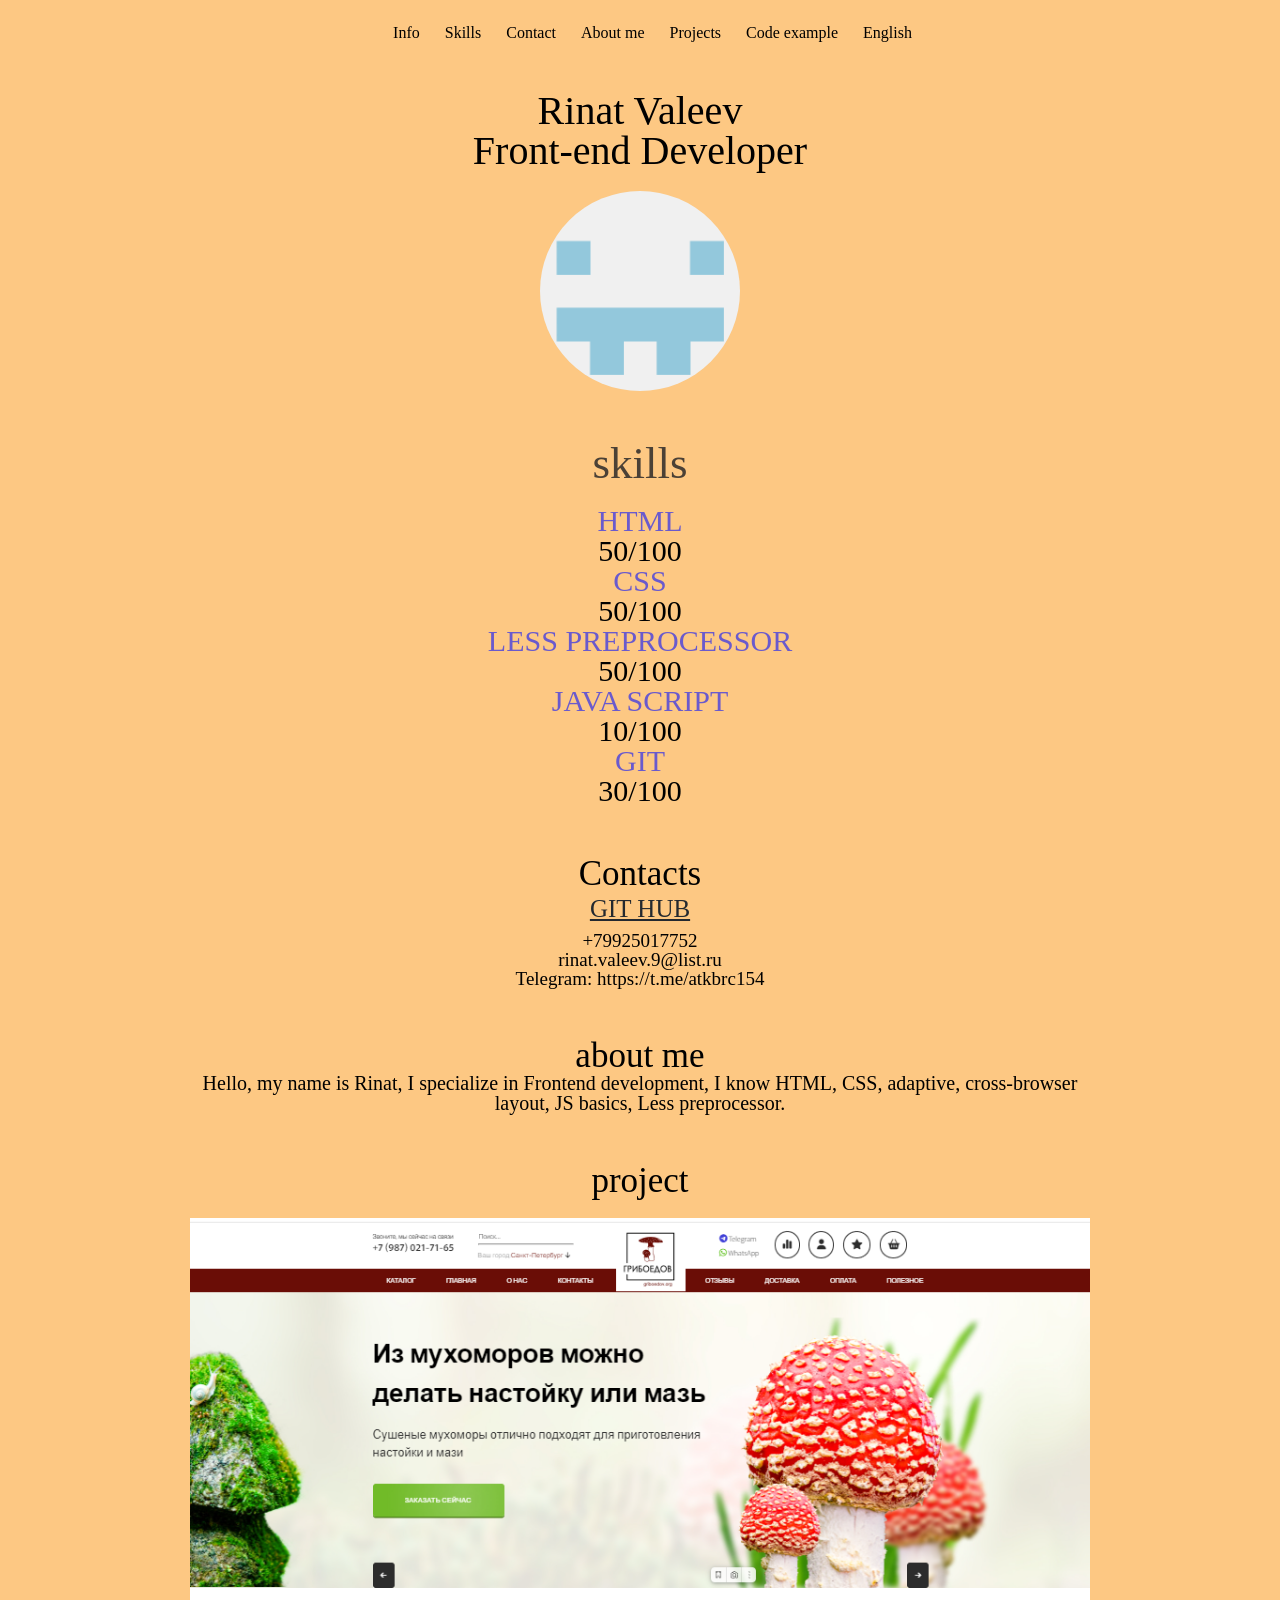
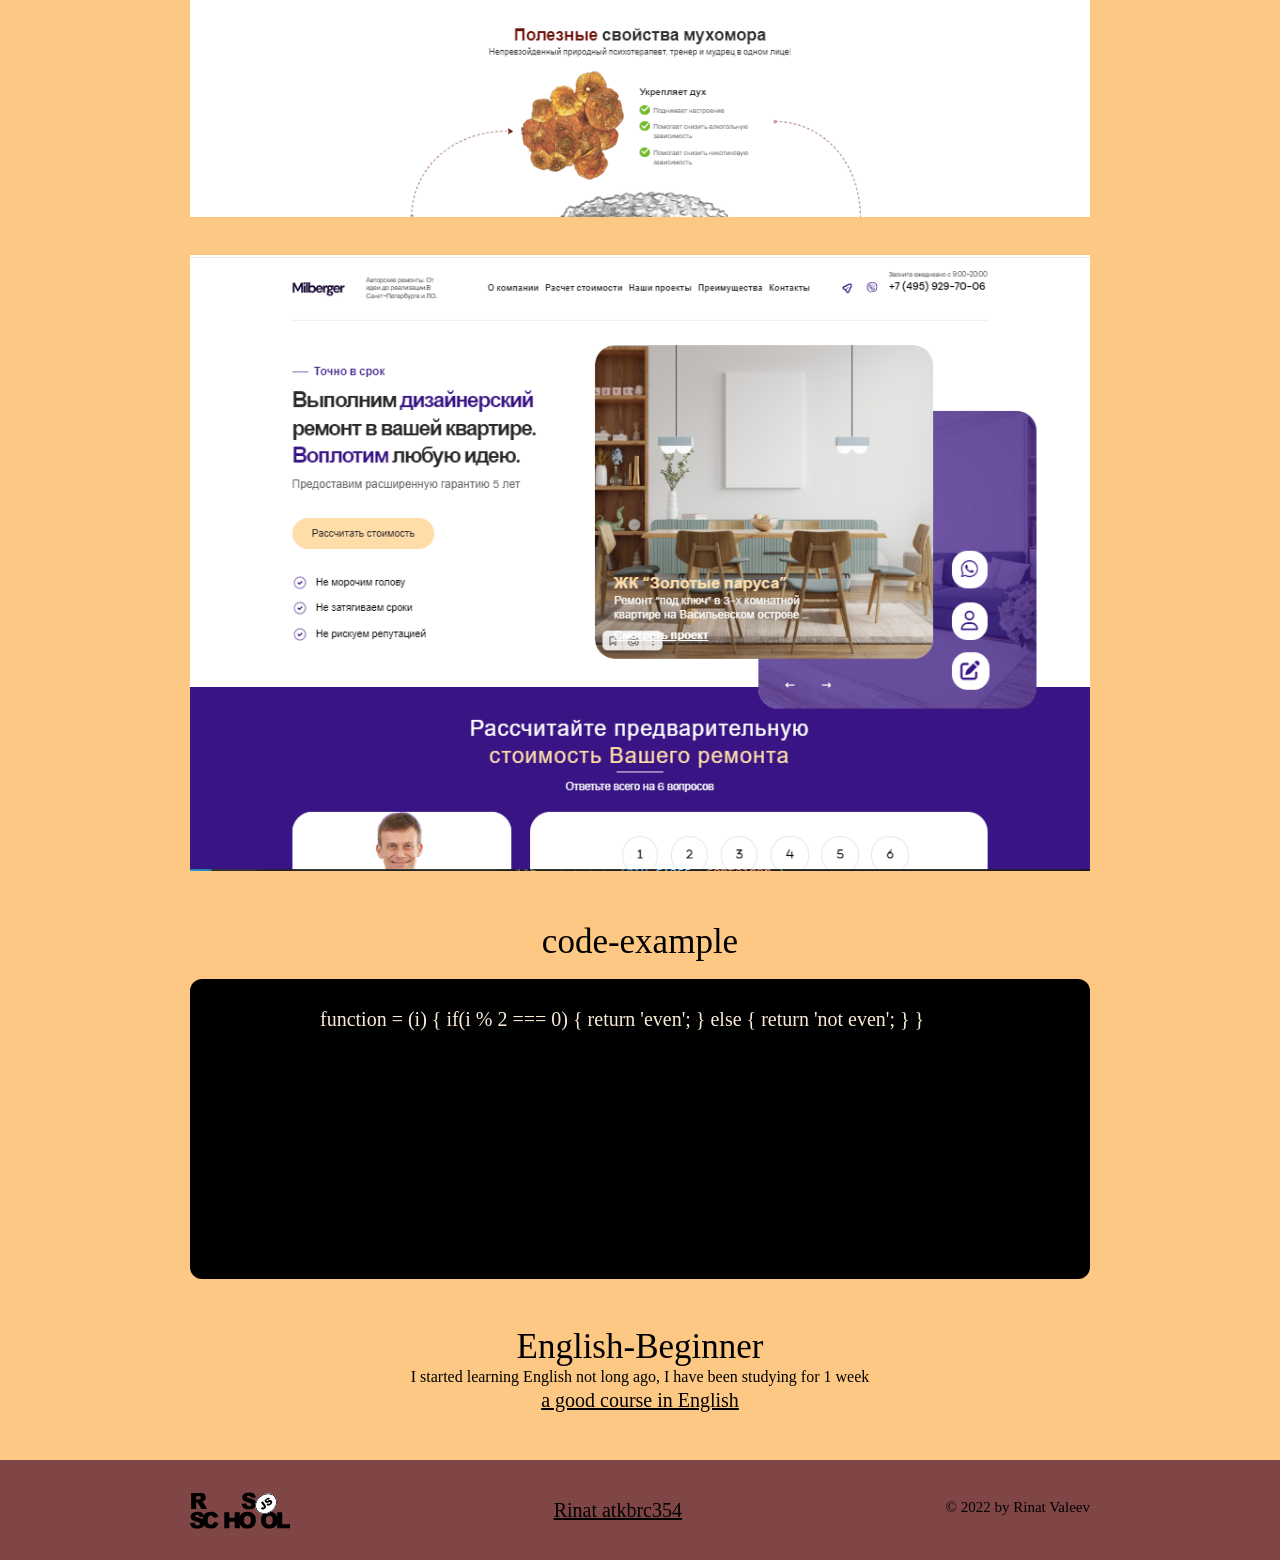
<file: index.html>
<!DOCTYPE html>
<html lang="en">
  <head>
    <meta charset="UTF-8">
    <meta http-equiv="X-UA-Compatible" content="IE=edge">
    <meta name="viewport" content="width=device-width, initial-scale=1.0">
    <title>Rinat Valeev CV</title>
    <link rel="stylesheet" href="./rsschool-cv-html/less/style.css">
  </head>
  <body>
    <header class="header">
      <div class="container">
        <div class="wrapper">
          <nav>
            <ul>
              <li>
                <a href="#info">Info</a>
              </li>
              <li>
                <a href="#skills">Skills</a>
              </li>
              <li>
                <a href="#Contact">Contact</a>
              </li>
              <li>
                <a href="#About-me">About me</a>
              </li>
              <li>
                <a href="#projects">Projects</a>
              </li>
              <li>
                <a href="#code-example">Code example</a>
              </li>
              <li>
                <a href="#English">English</a>
              </li>
            </ul>
          </nav>
        </div>
      </div>
    </header>
    <main>
      <section id="info" class="info">
        <div class="container">
          <div class="wrapper">
            <div class="info_photo">
              <h1 class="name">
                Rinat Valeev <br >
                Front-end Developer
              </h1>
              <img class="Rinat" src="./rsschool-cv-html/img/Rinat.png" alt="Rinat">
            </div>
          </div>
        </div>
      </section>
      <section id="skills" class="skills">
        <div class="container">
          <div class="wrapper">
            <div class="skills_my">
              <h2 class="skills-title">skills</h2>
              <ol class="skills_list">
                <li>HTML<br ><span>50/100</span></li>
                <li>CSS<br ><span>50/100</span></li>
                <li>LESS PREPROCESSOR <br ><span>50/100</span></li>
                <li>JAVA SCRIPT <br ><span>10/100</span></li>
                <li>GIT <br ><span>30/100</span></li>
              </ol>
            </div>
          </div>
        </div>
      </section>
      <section id="Contact" class="Contact">
        <div class="container">
          <div class="wrapper">
            <div class="Contact_content">
              <h2 class="Contact-title">Contacts</h2>
              <a class="git-hub" href="https://github.com/atkbrc354"
                ><h2>GIT HUB</h2></a
              >
              <ul>
                <li>+79925017752</li>
                <li>rinat.valeev.9@list.ru</li>
                <li>Telegram: https://t.me/atkbrc154</li>
              </ul>
            </div>
          </div>
        </div>
      </section>
      <section id="About-me" class="About-me">
        <div class="container">
          <div class="wrapper">
            <div class="About-me_">
              <h2 class="about-me_title">about me</h2>
              <p class="about-me_description">
                Hello, my name is Rinat, I specialize in Frontend development, I
                know HTML, CSS, adaptive, cross-browser layout, JS basics, Less
                preprocessor.
              </p>
            </div>
          </div>
        </div>
      </section>
      <section id="projects" class="projects">
        <div class="container">
          <div class="wrapper">
            <div class="project">
              <h2 class="project-title">project</h2>
              <a href="https://github.com/atkbrc354/griboedov/tree/main/src"
                ><img
                  class="Griboedov"
                  src="./rsschool-cv-html/img/Griboedov.png"
                  alt="Griboedov"
              ></a>
              <a href="https://github.com/atkbrc354/Milberger/tree/main/src"
                ><img class="Miberger" src="./rsschool-cv-html/img/Miberger.png" alt="Miberger"
              ></a>
            </div>
          </div>
        </div>
      </section>
      <section id="code-example" class="code-example">
        <div class="container">
          <div class="wrapper">
            <h2 class="code-example_title">code-example</h2>
            <div class="code-example_block">
              <code class="code-example_text">
                function = (i) { if(i % 2 === 0) { return 'even'; } else {
                return 'not even'; } }
              </code>
            </div>
          </div>
        </div>
      </section>
      <section id="English" class="English">
        <div class="container">
          <div class="wrapper">
            <div class="English-Beginner">
              <h2 class="English-Beginner_title">English-Beginner</h2>
              <p class="English-Beginner_description">
                I started learning English not long ago, I have been studying
                for 1 week
              </p>
              <a
                href="https://englex.ru/english-grammar-for-beginners-part-2/"
                class="English"
                >a good course in English</a
              >
            </div>
          </div>
        </div>
      </section>
    </main>
    <footer class="footer">
      <div class="container">
        <div class="wrapper">
          <div class="footer-block">
            <div class="footer-img">
              <a href="https://rs.school/js/"
                ><img
                  class="img-footer-school"
                  src="./rsschool-cv-html/img/rs_school_js.svg"
                  alt="rs-school-js"
              ></a>
              <a class="github-footer" href="https://github.com/atkbrc354"
                >Rinat atkbrc354</a
              >
              <p class="footer-description">© 2022 by Rinat Valeev</p>
            </div>
          </div>
        </div>
      </div>
    </footer>
  </body>
</html>
</file>
<file: rsschool-cv-html/less/style.css>
html,
body,
div,
span,
applet,
object,
iframe,
h1,
h2,
h3,
h4,
h5,
h6,
p,
blockquote,
pre,
a,
abbr,
acronym,
address,
big,
cite,
code,
del,
dfn,
em,
img,
ins,
kbd,
q,
s,
samp,
small,
strike,
strong,
sub,
sup,
tt,
var,
b,
u,
i,
center,
dl,
dt,
dd,
ol,
ul,
li,
fieldset,
form,
label,
legend,
table,
caption,
tbody,
tfoot,
thead,
tr,
th,
td,
article,
aside,
canvas,
details,
embed,
figure,
figcaption,
footer,
header,
hgroup,
menu,
nav,
output,
ruby,
section,
summary,
time,
mark,
audio,
video {
  margin: 0;
  padding: 0;
  border: 0;
  font-size: 100%;
  font: inherit;
  vertical-align: baseline;
}
/* HTML5 display-role reset for older browsers */
article,
aside,
details,
figcaption,
figure,
footer,
header,
hgroup,
menu,
nav,
section {
  display: block;
}
body {
  line-height: 1;
}
ol,
ul {
  list-style: none;
}
blockquote,
q {
  quotes: none;
}
blockquote:before,
blockquote:after,
q:before,
q:after {
  content: "";
  content: none;
}
table {
  border-collapse: collapse;
  border-spacing: 0;
}
body {
  background: #fdc883;
}
.container {
  max-width: 1200px;
  margin: auto;
}
html {
  scroll-behavior: smooth;
}
.wrapper {
  max-width: 900px;
  margin: 0 auto;
}
header.header .container .wrapper nav ul {
  display: flex;
  justify-content: center;
  align-items: center;
}
header.header .container .wrapper nav ul li {
  margin-top: 25px;
  padding-left: 25px;
}
header.header .container .wrapper nav ul li a {
  color: #000;
  text-decoration: none;
}
main section.info {
  margin-bottom: 50px;
}
main section.info .container .wrapper .info_photo {
  margin-top: 50px;
  display: block;
}
main section.info .container .wrapper .info_photo h1.name {
  text-align: center;
  font-size: 40px;
  margin-bottom: 20px;
}
main section.info .container .wrapper .info_photo img.Rinat {
  display: flex;
  margin: 0 auto;
  width: 200px;
  height: 200px;
  border-radius: 50%;
}
main section.skills {
  margin-bottom: 50px;
}
main section.skills .container .wrapper .skills_my h2.skills-title {
  font-size: 45px;
  text-align: center;
  margin-bottom: 20px;
  color: #4b4136;
}
main section.skills .container .wrapper .skills_my ol.skills_list {
  text-align: center;
}
main section.skills .container .wrapper .skills_my ol.skills_list li {
  font-size: 30px;
  color: slateblue;
}
main section.skills .container .wrapper .skills_my ol.skills_list li span {
  color: #000;
}
main section.Contact {
  margin-bottom: 50px;
}
main section.Contact .container .wrapper .Contact_content {
  text-align: center;
}
main section.Contact .container .wrapper .Contact_content h2.Contact-title {
  font-size: 35px;
  margin-bottom: 5px;
}
main section.Contact .container .wrapper .Contact_content a.git-hub {
  display: block;
  color: #24292f;
  padding-bottom: 10px;
}
main section.Contact .container .wrapper .Contact_content a.git-hub h2 {
  font-size: 25px;
}
main section.Contact .container .wrapper .Contact_content ul li {
  font-size: 19px;
}
main section.About-me {
  margin-bottom: 50px;
}
main section.About-me .container .wrapper .About-me_ h2.about-me_title {
  font-size: 35px;
  text-align: center;
}
main section.About-me .container .wrapper .About-me_ p.about-me_description {
  font-size: 20px;
  text-align: center;
}
main section.projects {
  margin-bottom: 50px;
}
main section.projects .container .wrapper .project h2.project-title {
  font-size: 35px;
  text-align: center;
  margin-bottom: 20px;
}
main section.projects .container .wrapper .project a img.Griboedov {
  margin-bottom: 35px;
  width: 900px;
}
main section.projects .container .wrapper .project a img.Miberger {
  width: 900px;
}
main section.code-example {
  margin-bottom: 50px;
}
main section.code-example .container .wrapper h2.code-example_title {
  font-size: 35px;
  text-align: center;
  margin-bottom: 20px;
}
main section.code-example .container .wrapper .code-example_block {
  background: #000;
  width: 900px;
  height: 300px;
  border-radius: 12px;
}
main section.code-example .container .wrapper .code-example_block code.code-example_text {
  color: antiquewhite;
  font-size: 20px;
  display: flex;
  padding-top: 30px;
  padding-left: 130px;
}
main section.English {
  margin-bottom: 50px;
}
main section.English .container .wrapper .English-Beginner h2.English-Beginner_title {
  font-size: 35px;
  text-align: center;
  margin-bottom: 5px;
}
main section.English .container .wrapper .English-Beginner p.English-Beginner_description {
  font-style: 20px;
  text-align: center;
  margin-bottom: 5px;
}
main section.English .container .wrapper .English-Beginner a.English {
  display: block;
  font-size: 20px;
  text-align: center;
  color: #000;
}
footer.footer {
  background: #804646;
}
footer.footer .container .wrapper .footer-img {
  display: flex;
  justify-content: space-between;
}
footer.footer .container .wrapper .footer-img a img.img-footer-school {
  width: 100px;
  height: 100px;
  display: flex;
  margin: 0 auto;
}
footer.footer .container .wrapper .footer-img a.github-footer {
  margin-top: 40px;
  color: #000;
  font-size: 20px;
  display: block;
}
footer.footer .container .wrapper .footer-img p.footer-description {
  margin-top: 40px;
  font-size: 15px;
}
</file>
